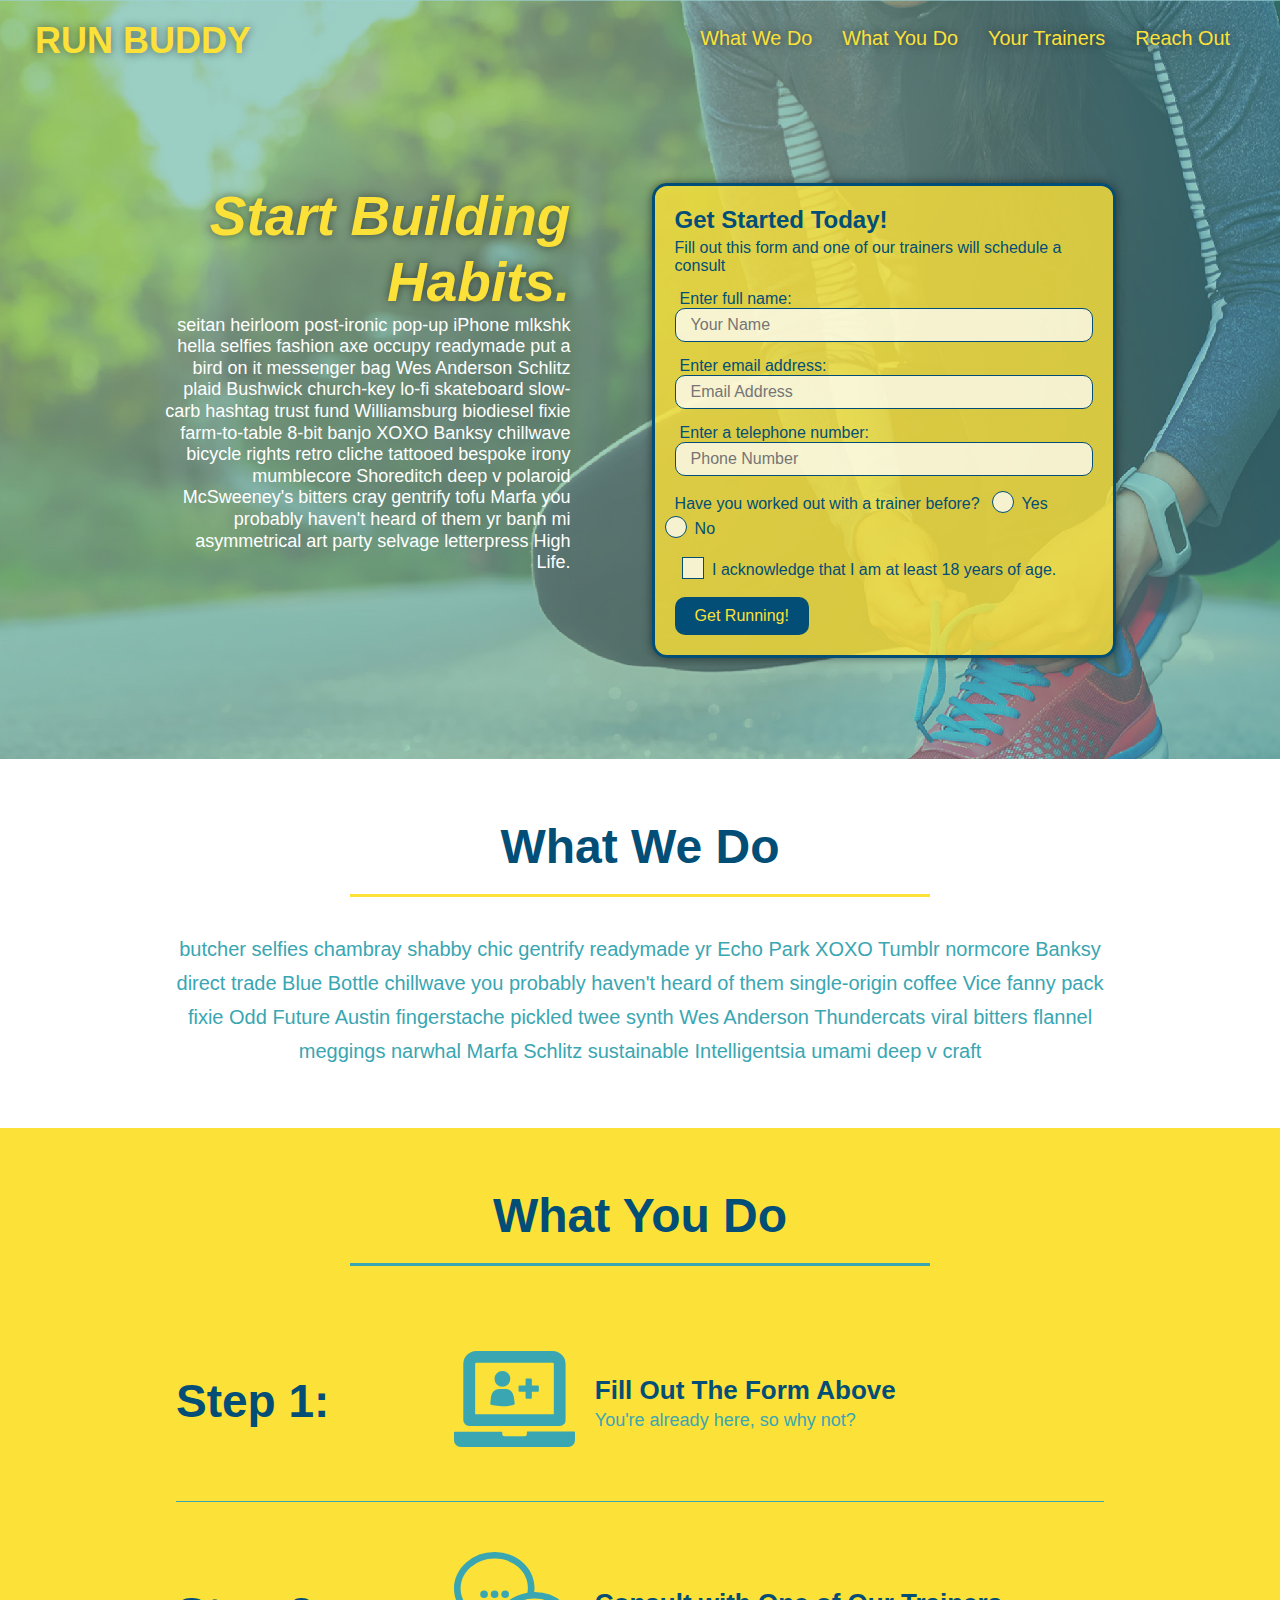
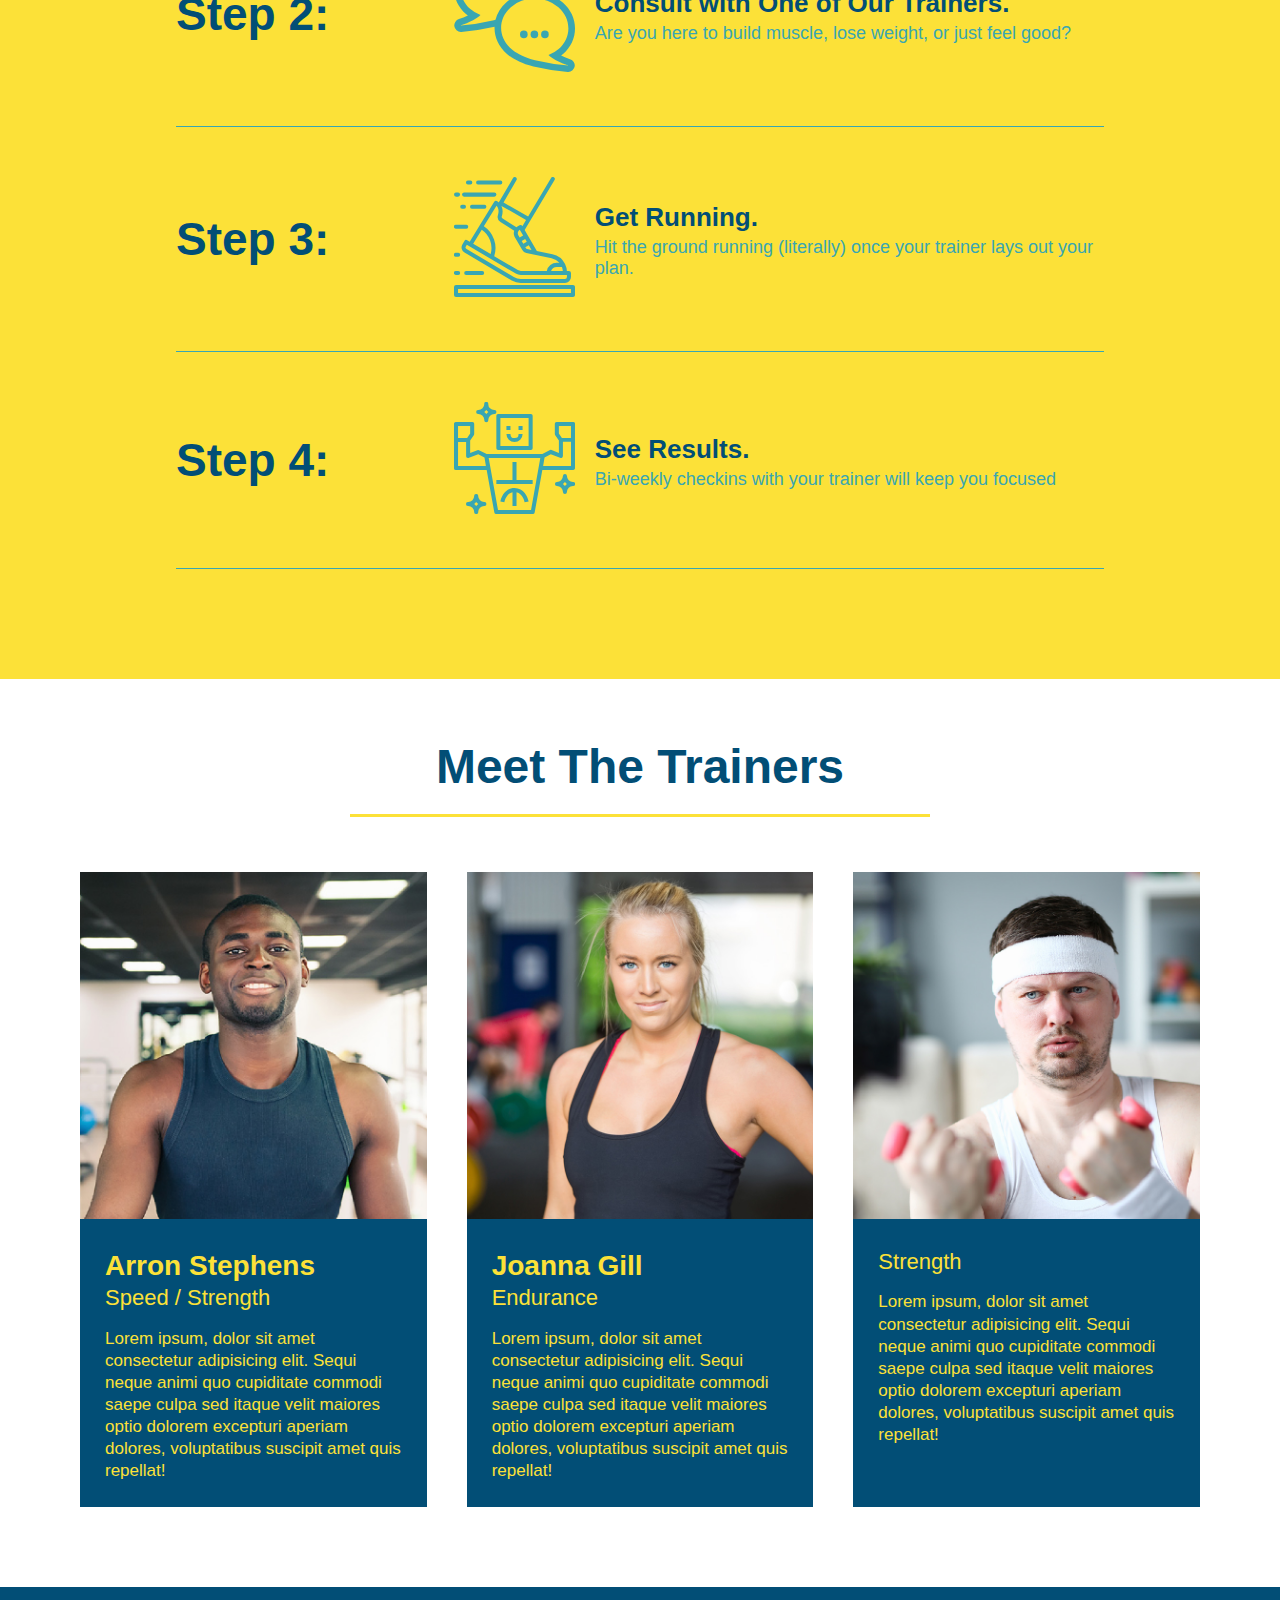
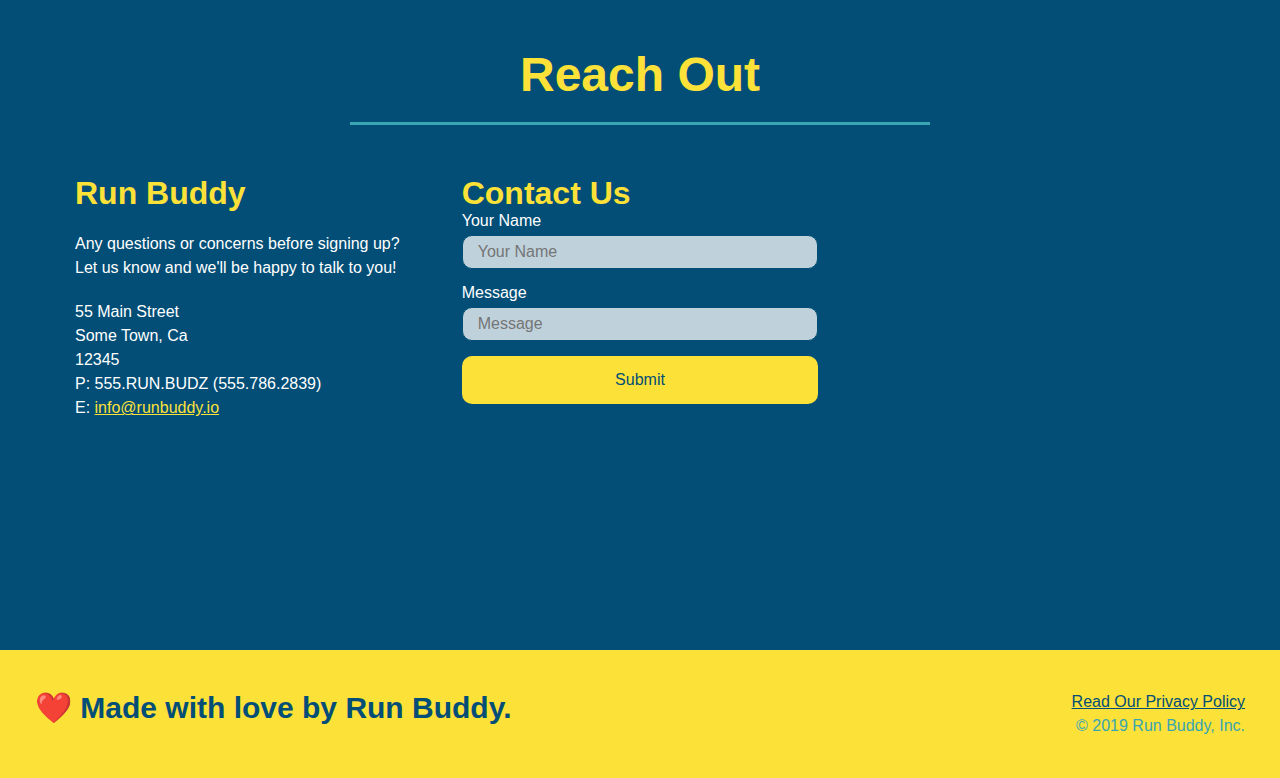
<file: index.html>
<!DOCTYPE html>
<html lang="en">

  <head>
    <meta charset="UTF-8" />
    <title>Run Buddy</title>
    <link rel="stylesheet" href="./assets/css/style.css" />
    <meta name="viewport" content="width=device-width, initial-scale=1.0" />
  </head>
  
  <body>
    <!-- navigation -->
    <header>
        <h1>
            <a href="/"> RUN BUDDY</a>
        </h1>
        <nav>
            <!-- Unordered list element -->
            <ul>
                <!-- List item element-->
                <li>
                    <!-- Anchor element -->
                    <a href="#what-we-do">What We Do</a>
                </li>
                <li>
                    <a href="#what-you-do">What You Do</a>
                </li>
                <li>
                    <a href="#your-trainers">Your Trainers</a>
                </li>
                <li>
                    <a href="#reach-out">Reach Out</a>
                </li>
            </ul>
        </nav>
    </header>
    
    <!-- hero/jumbotron -->
    <section class="hero">
        <div class="hero-cta">
            <h2>Start Building Habits.</h2>
            <p>
              seitan heirloom post-ironic pop-up iPhone mlkshk hella selfies fashion axe occupy readymade put a bird on it messenger bag Wes Anderson Schlitz plaid Bushwick church-key lo-fi skateboard slow-carb hashtag trust fund Williamsburg biodiesel fixie farm-to-table 8-bit banjo XOXO Banksy chillwave bicycle rights retro cliche tattooed bespoke irony mumblecore Shoreditch deep v polaroid McSweeney's bitters cray gentrify tofu Marfa you probably haven't heard of them yr banh mi asymmetrical art party selvage letterpress High Life.
            </p>
        </div>
        <div class="hero-form"> 
            <h3>Get Started Today!</h3>
            <p>Fill out this form and one of our trainers will schedule a consult</p>
            <!-- Add form element -->
            <form>
                <label for="name">Enter full name:</label>
                <input type="text" placeholder="Your Name" name="name" id="name" class="form-input"/>
                <label for="email">Enter email address:</label>
                <input type="email" placeholder="Email Address" name="email" id="email" class="form-input"/>
                <label for="phone">Enter a telephone number:</label>
                <input type="tel" placeholder="Phone Number" name="phone" id="phone" class="form-input"/>
                <p>
                    Have you worked out with a trainer before?
                    <span class="radio-wrapper">
                        <input type="radio" name="trainer-confirm" id="trainer-yes" />
                        <label for="trainer-yes">Yes</label>
                    </span>
                    <span class="radio-wrapper">
                        <input type="radio" name="trainer-confirm" id="trainer-no" />
                        <label for="trainer-no">No</label>
                    </span>
                </p>
                <p>
                    <span class="checkbox-wrapper">
                        <input type="checkbox" name="age-confirm" id="checkbox" />
                        <label for="checkbox">I acknowledge that I am at least 18 years of age.</label>
                    </span>
                </p>
                <button type="submit">
                    Get Running!
                </button>
            </form>
        </div>
    </section>
    
        <!-- "what we do" section -->
    <section id="what-we-do" class="intro">
        <div class="flex-row">
            <h2 class="section-title primary-border">
              What We Do
            </h2>
        </div class="flex-row">        
            <p>
            butcher selfies chambray shabby chic gentrify readymade yr Echo Park XOXO Tumblr normcore Banksy direct trade Blue Bottle chillwave you probably haven't heard of them single-origin coffee Vice fanny pack fixie Odd Future Austin fingerstache pickled twee synth Wes Anderson Thundercats viral bitters flannel meggings narwhal Marfa Schlitz sustainable Intelligentsia umami deep v craft
            </p>
    </section>

    <!-- "what you do" section -->
    <section id="what-you-do" class="steps">
        <div class="flex-row">        
            <h2 class="section-title secondary-border">What You Do</h2>
        </div>
        <div class="step">
            <h3>Step 1:</h3>
            <div class="step-info"> 
                <div class="step-img">
                    <img src="./assets/images/step-1.svg" alt="" />
                </div>
                <div class="step-text">
                    <h4>Fill Out The Form Above</h4>
                    <p>You're already here, so why not?</p>
                </div>
            </div>
        </div>
        <div class="step">
            <h3>Step 2: </h3>
            <div class="step-info">
                <div class="step-img">
                    <img src="./assets/images/step-2.svg" alt="" />
                </div>
                <div class="step-text">
                    <h4>Consult with One of Our Trainers.</h4>
                    <p>Are you here to build muscle, lose weight, or just feel good?</p>
                </div>
            </div>
        </div>
        <div class="step">
            <h3>Step 3: </h3>
            <div class="step-info">
                <div class="step-img">
                    <img src="./assets/images/step-3.svg" alt="" />
                </div>
                <div class="step-text">  
                    <h4>Get Running.</h4>
                    <p>Hit the ground running (literally) once your trainer lays out your plan.</p>
                </div>
            </div>
        </div>
        <div class="step">
            <h3>Step 4:</h3>
            <div class="step-info">
                <div class="step-img">
                    <img src="./assets/images/step-4.svg" alt="" />
                </div> 
                <div class="step-text"> 
                    <h4>See Results.</h4>
                    <p>Bi-weekly checkins with your trainer will keep you focused</p>
                </div>
            </div>
        </div>
    </section>
        
    <!-- "meet the trainers" section -->
    <section id="your-trainers">
        <div class="flex-row">
            <h2 class="section-title primary-border">Meet The Trainers</h2>
        </div>
        <div class="trainers">
            <article class="trainer">
                <img src="./assets/images/trainer-1.jpg" alt="Arron Stephens in his workout clothes, ready to pump iron" />
                <div class="trainer-bio">
                <h3 class="trainer-name">Arron Stephens</h3>
                <h4 class="trainer-role">Speed / Strength</h4>
                <p>
                    Lorem ipsum, dolor sit amet consectetur adipisicing elit. Sequi neque animi quo cupiditate commodi saepe culpa sed
                    itaque velit maiores optio dolorem excepturi aperiam dolores, voluptatibus suscipit amet quis repellat!
                </p>
                </div>
            </article>
            <!-- second trainer bio -->
            <article class="trainer">
                <img src="./assets/images/trainer-2.jpg" alt="Joanna Gill cooling off after a workout" />
                <div class="trainer-bio">
                    <h3 class="trainer-name">Joanna Gill</h3>
                    <h4 class="trainer-role">Endurance</h4>
                    <p>
                        Lorem ipsum, dolor sit amet consectetur adipisicing elit. Sequi neque animi quo cupiditate commodi saepe culpa sed
                        itaque velit maiores optio dolorem excepturi aperiam dolores, voluptatibus suscipit amet quis repellat!
                    </p>
                </div>
            </article>
            <!-- third trainer bio -->
            <article class="trainer">
                <img src="./assets/images/trainer-3.jpg" alt="Harry Smith wearing a headband and lifting comically small pink weights" />
                <div class="trainer-bio">
                    <h3 class="trainer-name>Harry "the Headband" Smith</h3>
                    <h4 class="trainer-role">Strength</h4>
                    <p>
                        Lorem ipsum, dolor sit amet consectetur adipisicing elit. Sequi neque animi quo cupiditate commodi saepe culpa sed
                        itaque velit maiores optio dolorem excepturi aperiam dolores, voluptatibus suscipit amet quis repellat!
                    </p>
                </div>
            </article>
        </div>
    </section>
    
    <!-- "reach out" section -->
    <section id="reach-out" class="contact">
        <div class="flex-row">
            <h2 class="section-title secondary-border">Reach Out</h2>
        </div>
        <div class="contact-info">
            <div>
                <h3>Run Buddy</h3>
                <p>
                Any questions or concerns before signing up?
                <br />
                Let us know and we'll be happy to talk to you!
                </p>
                <address>
                    55 Main Street <br/>
                    Some Town, Ca <br/>
                    12345<br />
                    P: 555.RUN.BUDZ (555.786.2839)<br/>
                    E: <a href="mailto:info@runbuddy.io">info@runbuddy.io</a>
                </address>
            </div>
            <div class="contact-form">
                <h3>Contact Us</h3>
                <form>
                   <label for="contact-name">Your Name</label>
                   <input type="text" id="contact-name" placeholder="Your Name" />
              
                   <label for="contact-message">Message</label>
                   <input id="contact-message" placeholder="Message">
              
                   <button type="submit">Submit</button>
                </form>
            </div>
            <iframe 
                src="https://www.google.com/maps/embed?pb=!1m23!1m12!1m3!1d45150.86956789412!2d-93.2179708930559!3d44.98574635638334!2m3!1f0!2f0!3f0!3m2!1i1024!2i768!4f13.1!4m8!3e0!4m0!4m5!1s0x52b32c82f73207f1%3A0x2fc86035558629e8!2sEcology%20Building%2C%201987%20Upper%20Buford%20Cir%2C%20Falcon%20Heights%2C%20MN%2055108!3m2!1d44.985690999999996!2d-93.1829515!5e0!3m2!1sen!2sus!4v1629762293768!5m2!1sen!2sus" 
                style="border:0;" 
                allowfullscreen="" 
                loading="lazy">
            </iframe>
        </div>
    </section>
    
    <!-- footer -->
    <footer>
        <h2>❤️ Made with love by Run Buddy.</h2>
        <div>
            <a href="./privacy-policy.html">Read Our Privacy Policy</a><br />
            &copy; 2019 Run Buddy, Inc.
        </div>
    </footer>
  </body>
</html>
</file>
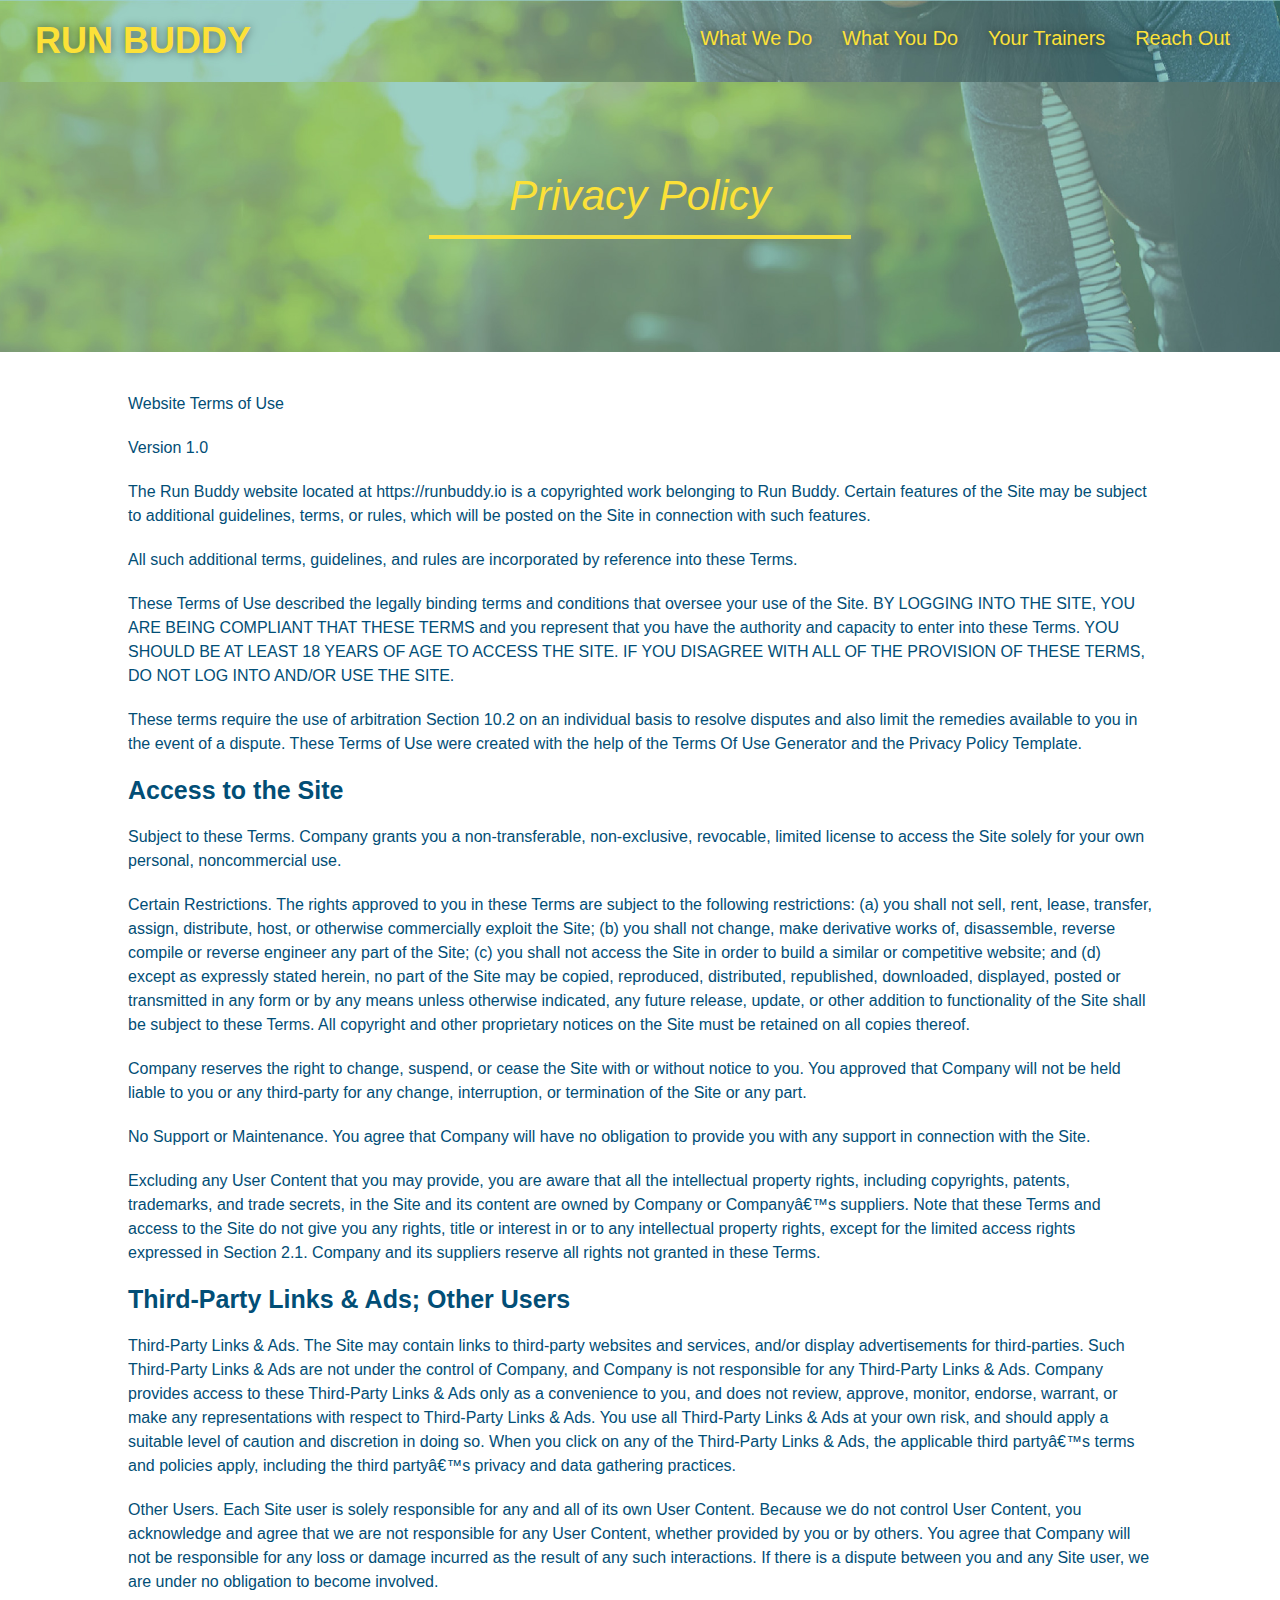
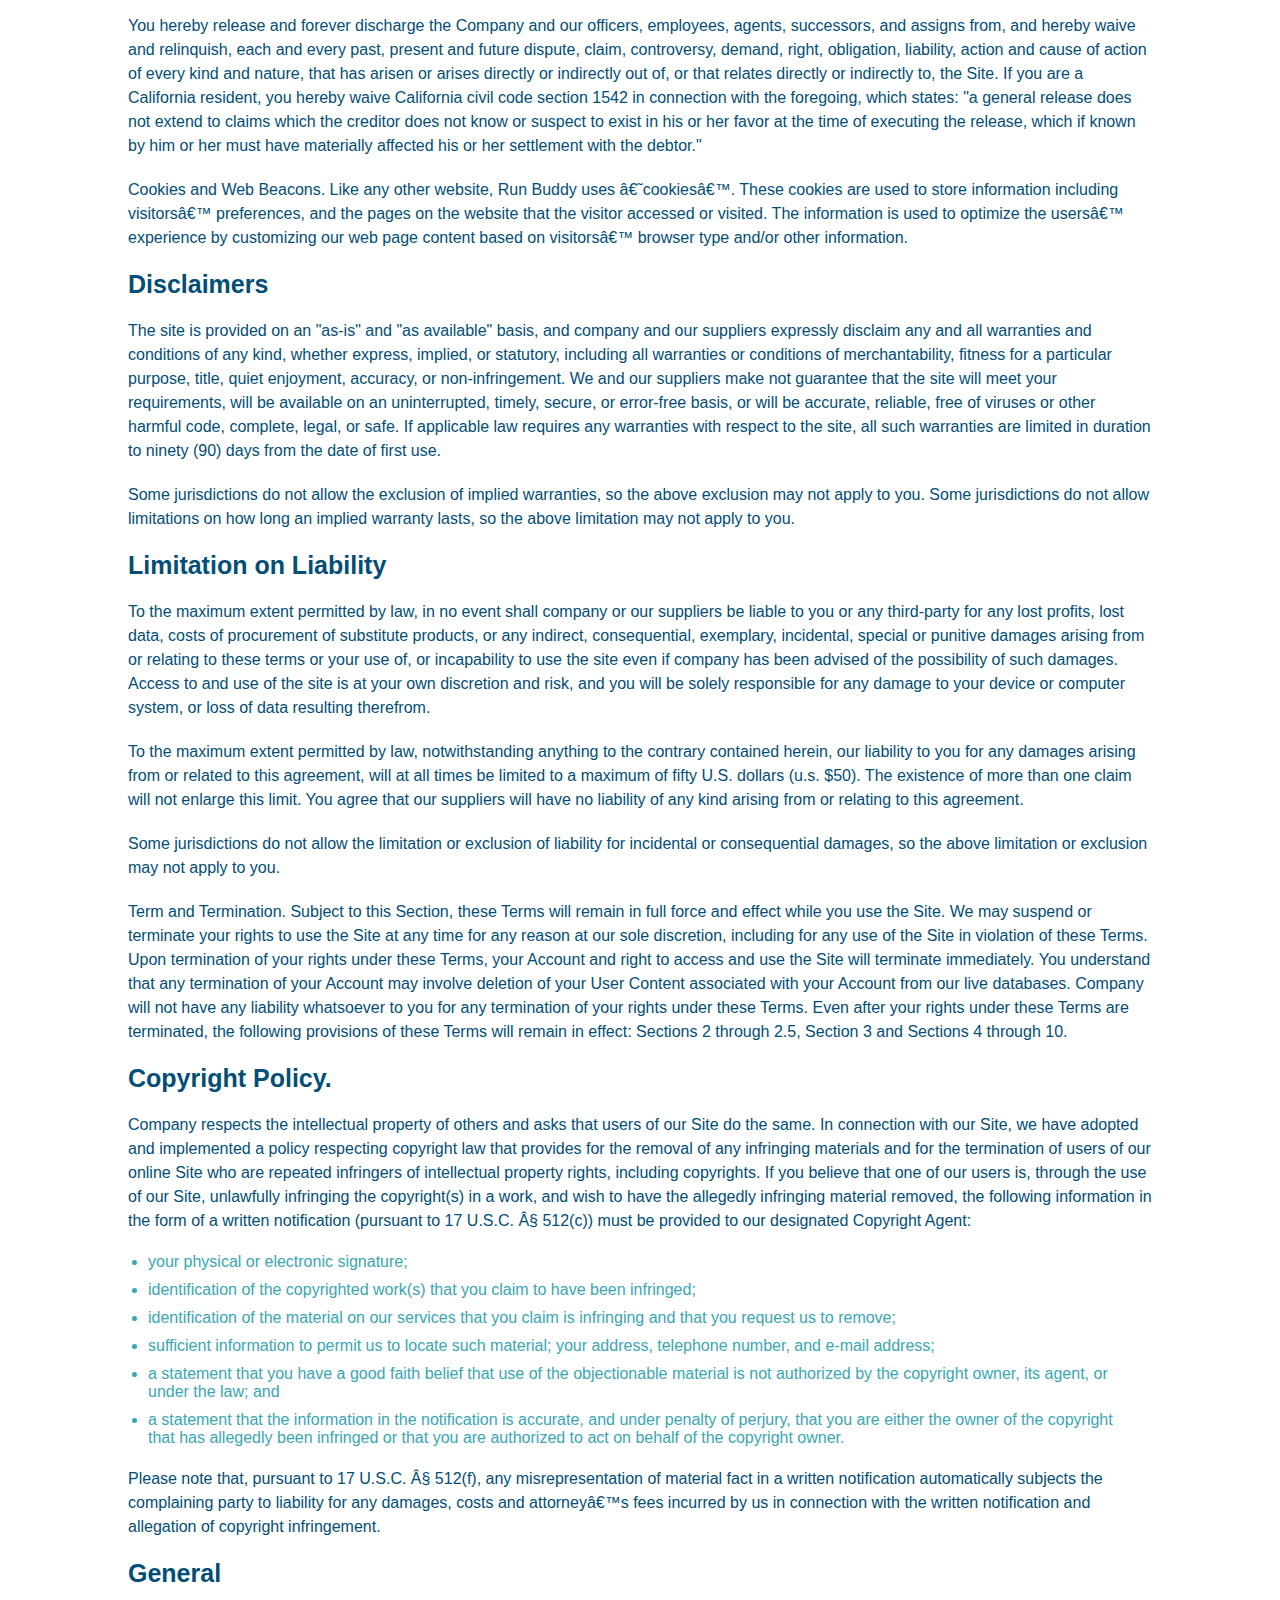
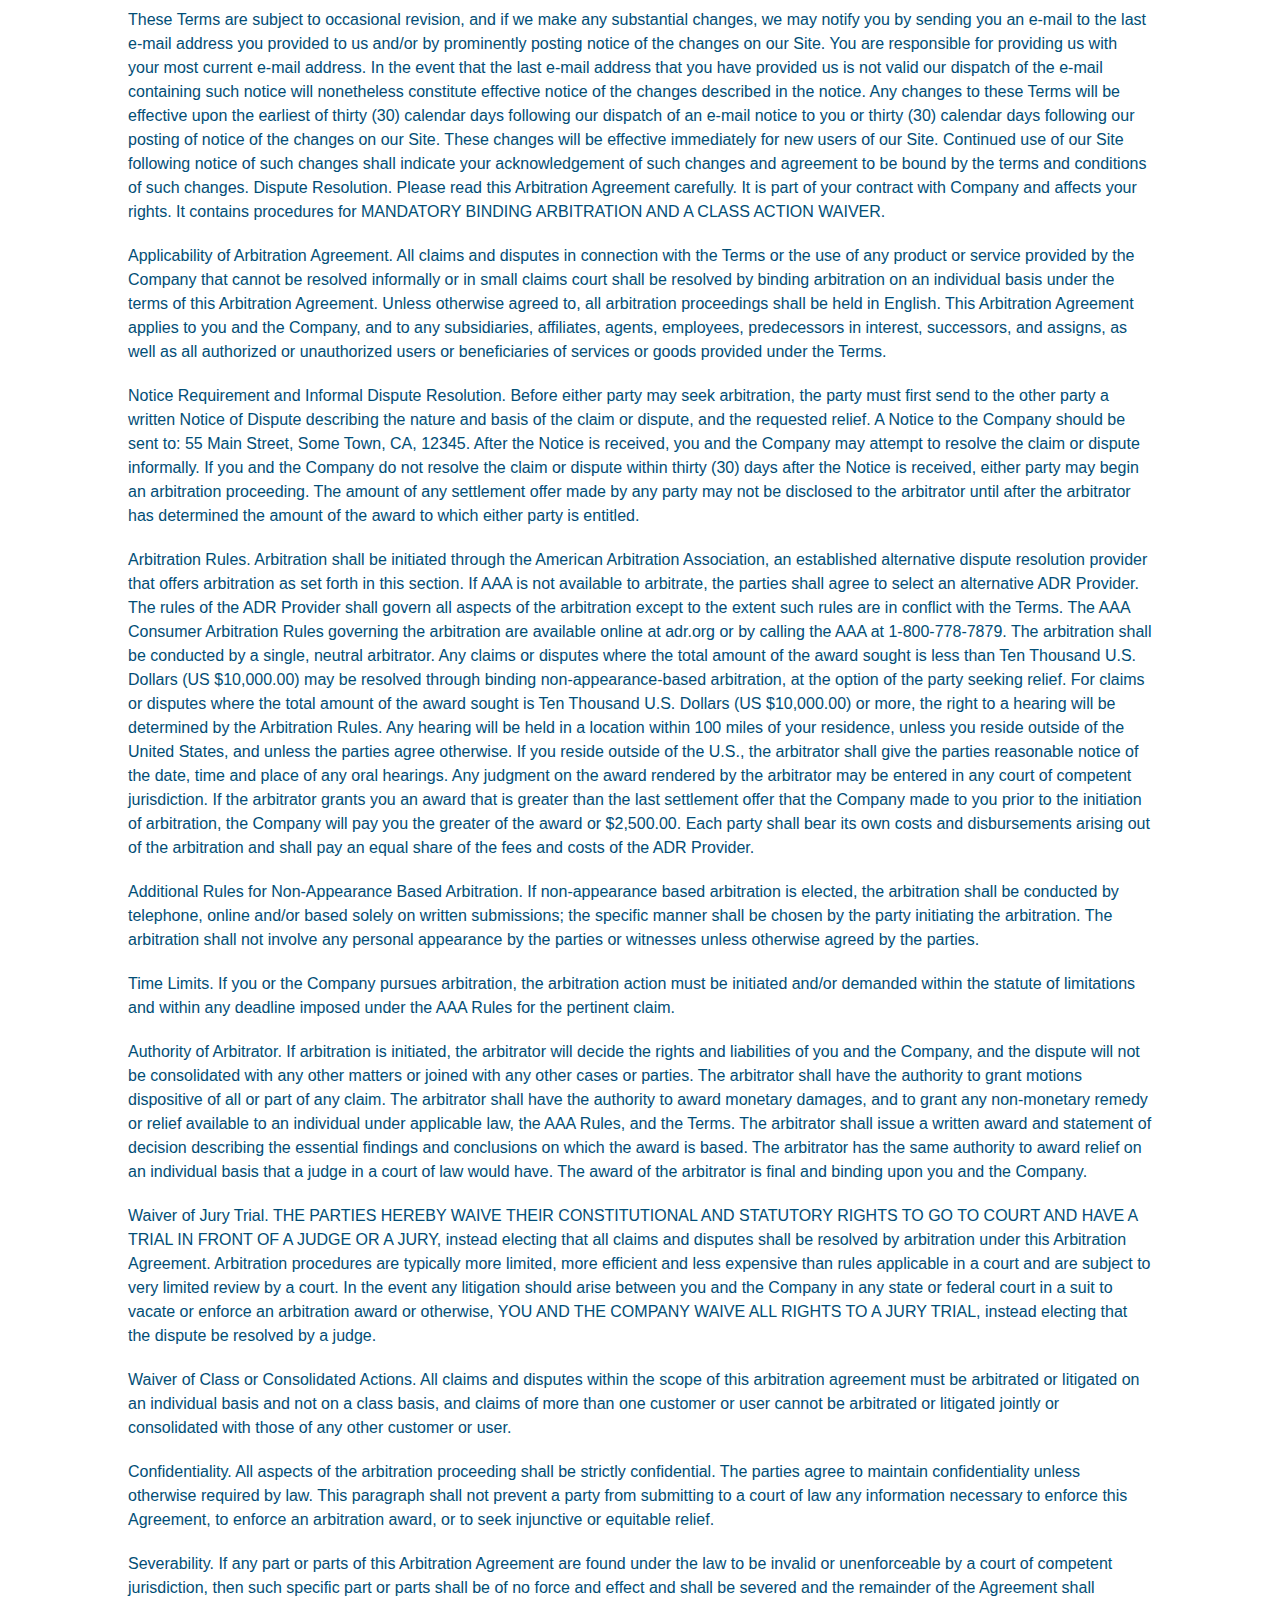
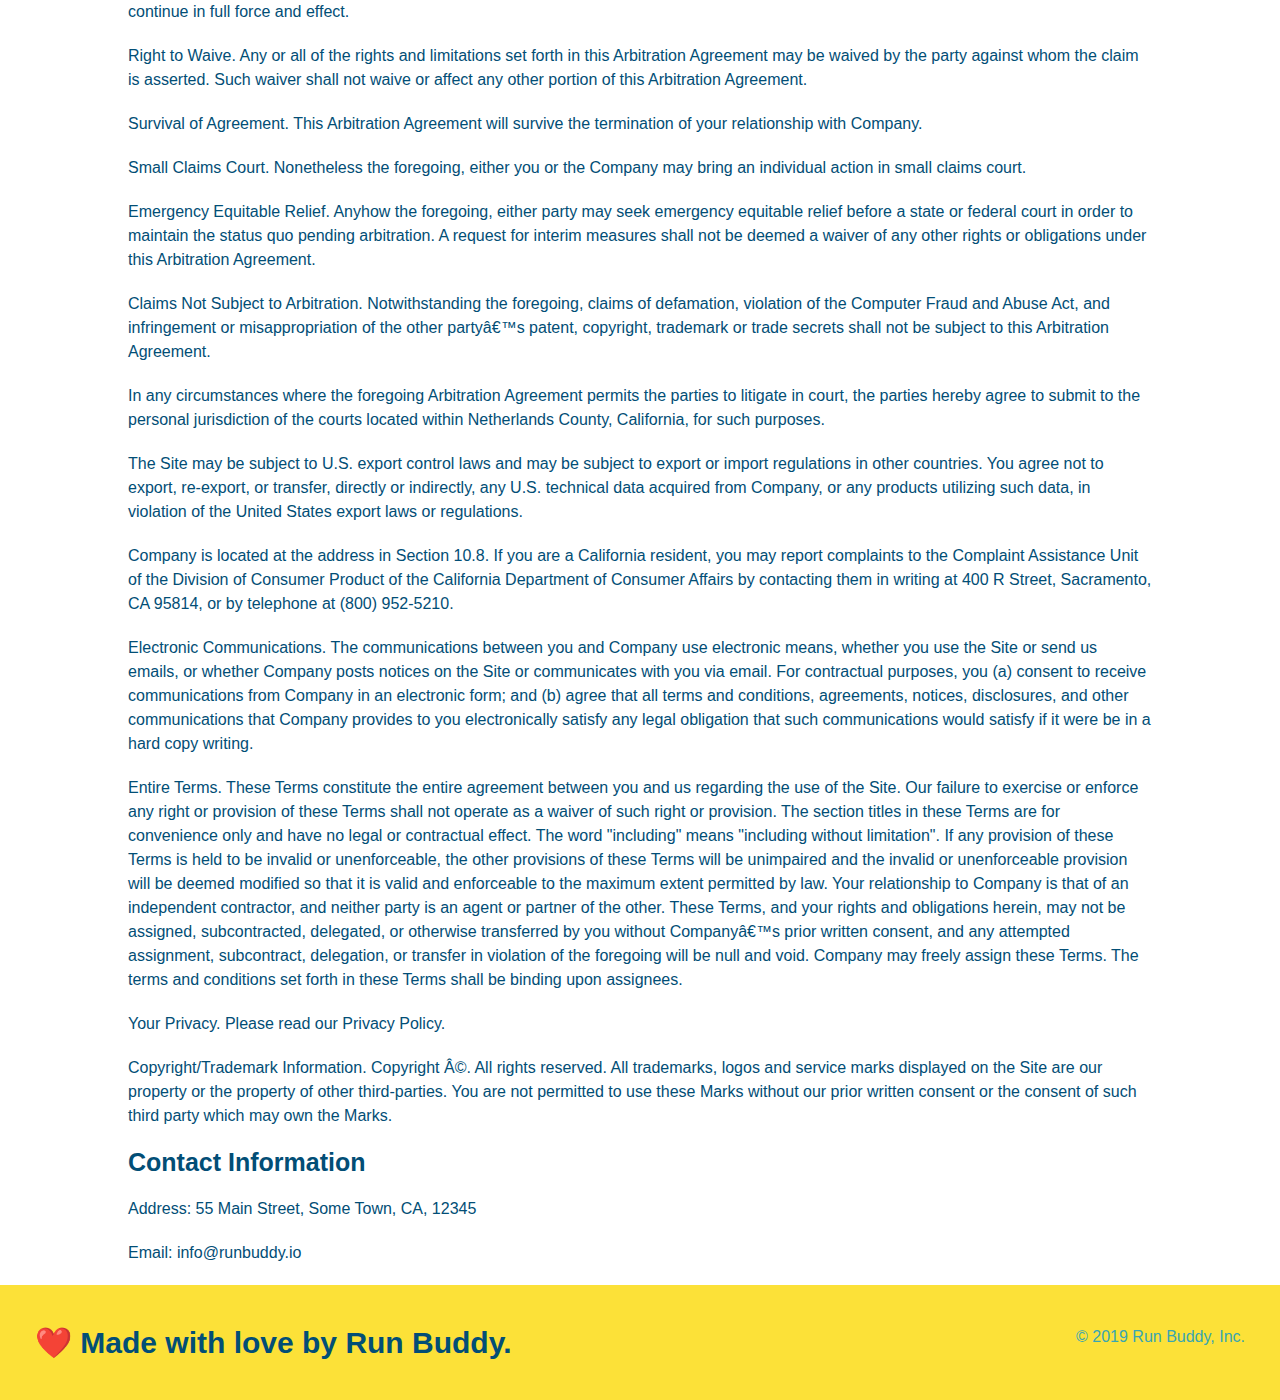
<file: privacy-policy.html>
<!DOCTYPE html>
<html lang="en">

  <head>
    <meta charset="UTF-8" />
    <title>Privacy Policy - Run Buddy</title>
    <link rel="stylesheet" href="./assets/css/style.css" />
    <link rel="stylesheet" href="./assets/css/secondary-styles.css" />
    <meta name="viewport" content="width=device-width, initial-scale=1.0" />
  </head>

  <body>
    <header>
        <h1>
            <a href="/"> RUN BUDDY</a>
        </h1>
        <nav>
            <!-- Unordered list element -->
            <ul>
                <!-- List item element-->
                <li>
                    <!-- Anchor element -->
                    <a href="./index.html#what-we-do">What We Do</a>
                </li>
                <li>
                    <a href="./index.html#what-you-do">What You Do</a>
                </li>
                <li>
                    <a href="./index.html#your-trainers">Your Trainers</a>
                </li>
                <li>
                    <a href="./index.html#reach-out">Reach Out</a>
                </li>
            </ul>
        </nav>
    </header>
    <section class="hero">
        <h2 class="page-title">
            Privacy Policy
        </h2>
    </section>
    <article class="secondary-content">
      <p>
        Website Terms of Use
      </p>

      <p>
        Version 1.0
      </p>

      <p>
        The Run Buddy website located at https://runbuddy.io is a copyrighted work belonging to Run Buddy. Certain
        features of the Site may be subject to additional guidelines, terms, or rules, which will be posted on the Site
        in connection with such features.
      </p>

      <p>
        All such additional terms, guidelines, and rules are incorporated by reference into these Terms.
      </p>

      <p>
        These Terms of Use described the legally binding terms and conditions that oversee your use of the Site. BY
        LOGGING INTO THE SITE, YOU ARE BEING COMPLIANT THAT THESE TERMS and you represent that you have the authority
        and capacity to enter into these Terms. YOU SHOULD BE AT LEAST 18 YEARS OF AGE TO ACCESS THE SITE. IF YOU
        DISAGREE WITH ALL OF THE PROVISION OF THESE TERMS, DO NOT LOG INTO AND/OR USE THE SITE.
      </p>

      <p>
        These terms require the use of arbitration Section 10.2 on an individual basis to resolve disputes and also
        limit the remedies available to you in the event of a dispute. These Terms of Use were created with the help of
        the Terms Of Use Generator and the Privacy Policy Template.
      </p>

      <h3>
        Access to the Site
      </h3>

      <p>
        Subject to these Terms. Company grants you a non-transferable, non-exclusive, revocable, limited license to
        access the Site solely for your own personal, noncommercial use.
      </p>

      <p>
        Certain Restrictions. The rights approved to you in these Terms are subject to the following restrictions: (a)
        you shall not sell, rent, lease, transfer, assign, distribute, host, or otherwise commercially exploit the Site;
        (b) you shall not change, make derivative works of, disassemble, reverse compile or reverse engineer any part of
        the Site; (c) you shall not access the Site in order to build a similar or competitive website; and (d) except
        as expressly stated herein, no part of the Site may be copied, reproduced, distributed, republished, downloaded,
        displayed, posted or transmitted in any form or by any means unless otherwise indicated, any future release,
        update, or other addition to functionality of the Site shall be subject to these Terms. All copyright and other
        proprietary notices on the Site must be retained on all copies thereof.
      </p>

      <p>
        Company reserves the right to change, suspend, or cease the Site with or without notice to you. You approved
        that Company will not be held liable to you or any third-party for any change, interruption, or termination of
        the Site or any part.
      </p>

      <p>
        No Support or Maintenance. You agree that Company will have no obligation to provide you with any support in
        connection with the Site.
      </p>

      <p>
        Excluding any User Content that you may provide, you are aware that all the intellectual property rights,
        including copyrights, patents, trademarks, and trade secrets, in the Site and its content are owned by Company
        or Companyâ€™s suppliers. Note that these Terms and access to the Site do not give you any rights, title or
        interest in or to any intellectual property rights, except for the limited access rights expressed in Section
        2.1. Company and its suppliers reserve all rights not granted in these Terms.
      </p>

      <h3>
        Third-Party Links & Ads; Other Users
      </h3>

      <p>
        Third-Party Links & Ads. The Site may contain links to third-party websites and services, and/or display
        advertisements for third-parties. Such Third-Party Links & Ads are not under the control of Company, and Company
        is not responsible for any Third-Party Links & Ads. Company provides access to these Third-Party Links & Ads
        only as a convenience to you, and does not review, approve, monitor, endorse, warrant, or make any
        representations with respect to Third-Party Links & Ads. You use all Third-Party Links & Ads at your own risk,
        and should apply a suitable level of caution and discretion in doing so. When you click on any of the
        Third-Party Links & Ads, the applicable third partyâ€™s terms and policies apply, including the third partyâ€™s
        privacy and data gathering practices.
      </p>

      <p>
        Other Users. Each Site user is solely responsible for any and all of its own User Content. Because we do not
        control User Content, you acknowledge and agree that we are not responsible for any User Content, whether
        provided by you or by others. You agree that Company will not be responsible for any loss or damage incurred as
        the result of any such interactions. If there is a dispute between you and any Site user, we are under no
        obligation to become involved.
      </p>

      <p>
        You hereby release and forever discharge the Company and our officers, employees, agents, successors, and
        assigns from, and hereby waive and relinquish, each and every past, present and future dispute, claim,
        controversy, demand, right, obligation, liability, action and cause of action of every kind and nature, that has
        arisen or arises directly or indirectly out of, or that relates directly or indirectly to, the Site. If you are
        a California resident, you hereby waive California civil code section 1542 in connection with the foregoing,
        which states: "a general release does not extend to claims which the creditor does not know or suspect to exist
        in his or her favor at the time of executing the release, which if known by him or her must have materially
        affected his or her settlement with the debtor."
      </p>

      <p>
        Cookies and Web Beacons. Like any other website, Run Buddy uses â€˜cookiesâ€™. These cookies are used to store
        information including visitorsâ€™ preferences, and the pages on the website that the visitor accessed or visited.
        The information is used to optimize the usersâ€™ experience by customizing our web page content based on visitorsâ€™
        browser type and/or other information.
      </p>

      <h3>
        Disclaimers
      </h3>

      <p>
        The site is provided on an "as-is" and "as available" basis, and company and our suppliers expressly disclaim
        any and all warranties and conditions of any kind, whether express, implied, or statutory, including all
        warranties or conditions of merchantability, fitness for a particular purpose, title, quiet enjoyment, accuracy,
        or non-infringement. We and our suppliers make not guarantee that the site will meet your requirements, will be
        available on an uninterrupted, timely, secure, or error-free basis, or will be accurate, reliable, free of
        viruses or other harmful code, complete, legal, or safe. If applicable law requires any warranties with respect
        to the site, all such warranties are limited in duration to ninety (90) days from the date of first use.
      </p>

      <p>
        Some jurisdictions do not allow the exclusion of implied warranties, so the above exclusion may not apply to
        you. Some jurisdictions do not allow limitations on how long an implied warranty lasts, so the above limitation
        may not apply to you.
      </p>

      <h3>
        Limitation on Liability
      </h3>

      <p>
        To the maximum extent permitted by law, in no event shall company or our suppliers be liable to you or any
        third-party for any lost profits, lost data, costs of procurement of substitute products, or any indirect,
        consequential, exemplary, incidental, special or punitive damages arising from or relating to these terms or
        your use of, or incapability to use the site even if company has been advised of the possibility of such
        damages. Access to and use of the site is at your own discretion and risk, and you will be solely responsible
        for any damage to your device or computer system, or loss of data resulting therefrom.
      </p>

      <p>
        To the maximum extent permitted by law, notwithstanding anything to the contrary contained herein, our liability
        to you for any damages arising from or related to this agreement, will at all times be limited to a maximum of
        fifty U.S. dollars (u.s. $50). The existence of more than one claim will not enlarge this limit. You agree that
        our suppliers will have no liability of any kind arising from or relating to this agreement.
      </p>

      <p>
        Some jurisdictions do not allow the limitation or exclusion of liability for incidental or consequential
        damages, so the above limitation or exclusion may not apply to you.
      </p>

      <p>
        Term and Termination. Subject to this Section, these Terms will remain in full force and effect while you use
        the Site. We may suspend or terminate your rights to use the Site at any time for any reason at our sole
        discretion, including for any use of the Site in violation of these Terms. Upon termination of your rights under
        these Terms, your Account and right to access and use the Site will terminate immediately. You understand that
        any termination of your Account may involve deletion of your User Content associated with your Account from our
        live databases. Company will not have any liability whatsoever to you for any termination of your rights under
        these Terms. Even after your rights under these Terms are terminated, the following provisions of these Terms
        will remain in effect: Sections 2 through 2.5, Section 3 and Sections 4 through 10.
      </p>

      <h3>
        Copyright Policy.
      </h3>

      <p>
        Company respects the intellectual property of others and asks that users of our Site do the same. In connection
        with our Site, we have adopted and implemented a policy respecting copyright law that provides for the removal
        of any infringing materials and for the termination of users of our online Site who are repeated infringers of
        intellectual property rights, including copyrights. If you believe that one of our users is, through the use of
        our Site, unlawfully infringing the copyright(s) in a work, and wish to have the allegedly infringing material
        removed, the following information in the form of a written notification (pursuant to 17 U.S.C. Â§ 512(c)) must
        be provided to our designated Copyright Agent:
      </p>

      <ul>
        <li>
          your physical or electronic signature;
        </li>
        <li>
          identification of the copyrighted work(s) that you claim to have been infringed;
        </li>
        <li>
          identification of the material on our services that you claim is infringing and that you request us to remove;
        </li>
        <li>
          sufficient information to permit us to locate such material; your address, telephone number, and e-mail
          address;
        </li>
        <li>
          a statement that you have a good faith belief that use of the objectionable material is not authorized by the
          copyright owner, its agent, or under the law; and
        </li>
        <li>
          a statement that the information in the notification is accurate, and under penalty of perjury, that you are
          either the owner of the copyright that has allegedly been infringed or that you are authorized to act on
          behalf of the copyright owner.
        </li>
      </ul>

      <p>
        Please note that, pursuant to 17 U.S.C. Â§ 512(f), any misrepresentation of material fact in a written
        notification automatically subjects the complaining party to liability for any damages, costs and attorneyâ€™s
        fees incurred by us in connection with the written notification and allegation of copyright infringement.
      </p>

      <h3>
        General
      </h3>

      <p>
        These Terms are subject to occasional revision, and if we make any substantial changes, we may notify you by
        sending you an e-mail to the last e-mail address you provided to us and/or by prominently posting notice of the
        changes on our Site. You are responsible for providing us with your most current e-mail address. In the event
        that the last e-mail address that you have provided us is not valid our dispatch of the e-mail containing such
        notice will nonetheless constitute effective notice of the changes described in the notice. Any changes to these
        Terms will be effective upon the earliest of thirty (30) calendar days following our dispatch of an e-mail
        notice to you or thirty (30) calendar days following our posting of notice of the changes on our Site. These
        changes will be effective immediately for new users of our Site. Continued use of our Site following notice of
        such changes shall indicate your acknowledgement of such changes and agreement to be bound by the terms and
        conditions of such changes. Dispute Resolution. Please read this Arbitration Agreement carefully. It is part of
        your contract with Company and affects your rights. It contains procedures for MANDATORY BINDING ARBITRATION AND
        A CLASS ACTION WAIVER.
      </p>

      <p>
        Applicability of Arbitration Agreement. All claims and disputes in connection with the Terms or the use of any
        product or service provided by the Company that cannot be resolved informally or in small claims court shall be
        resolved by binding arbitration on an individual basis under the terms of this Arbitration Agreement. Unless
        otherwise agreed to, all arbitration proceedings shall be held in English. This Arbitration Agreement applies to
        you and the Company, and to any subsidiaries, affiliates, agents, employees, predecessors in interest,
        successors, and assigns, as well as all authorized or unauthorized users or beneficiaries of services or goods
        provided under the Terms.
      </p>

      <p>
        Notice Requirement and Informal Dispute Resolution. Before either party may seek arbitration, the party must
        first send to the other party a written Notice of Dispute describing the nature and basis of the claim or
        dispute, and the requested relief. A Notice to the Company should be sent to: 55 Main Street, Some Town, CA,
        12345. After the Notice is received, you and the Company may attempt to resolve the claim or dispute informally.
        If you and the Company do not resolve the claim or dispute within thirty (30) days after the Notice is received,
        either party may begin an arbitration proceeding. The amount of any settlement offer made by any party may not
        be disclosed to the arbitrator until after the arbitrator has determined the amount of the award to which either
        party is entitled.
      </p>

      <p>
        Arbitration Rules. Arbitration shall be initiated through the American Arbitration Association, an established
        alternative dispute resolution provider that offers arbitration as set forth in this section. If AAA is not
        available to arbitrate, the parties shall agree to select an alternative ADR Provider. The rules of the ADR
        Provider shall govern all aspects of the arbitration except to the extent such rules are in conflict with the
        Terms. The AAA Consumer Arbitration Rules governing the arbitration are available online at adr.org or by
        calling the AAA at 1-800-778-7879. The arbitration shall be conducted by a single, neutral arbitrator. Any
        claims or disputes where the total amount of the award sought is less than Ten Thousand U.S. Dollars (US
        $10,000.00) may be resolved through binding non-appearance-based arbitration, at the option of the party seeking
        relief. For claims or disputes where the total amount of the award sought is Ten Thousand U.S. Dollars (US
        $10,000.00) or more, the right to a hearing will be determined by the Arbitration Rules. Any hearing will be
        held in a location within 100 miles of your residence, unless you reside outside of the United States, and
        unless the parties agree otherwise. If you reside outside of the U.S., the arbitrator shall give the parties
        reasonable notice of the date, time and place of any oral hearings. Any judgment on the award rendered by the
        arbitrator may be entered in any court of competent jurisdiction. If the arbitrator grants you an award that is
        greater than the last settlement offer that the Company made to you prior to the initiation of arbitration, the
        Company will pay you the greater of the award or $2,500.00. Each party shall bear its own costs and
        disbursements arising out of the arbitration and shall pay an equal share of the fees and costs of the ADR
        Provider.
      </p>

      <p>
        Additional Rules for Non-Appearance Based Arbitration. If non-appearance based arbitration is elected, the
        arbitration shall be conducted by telephone, online and/or based solely on written submissions; the specific
        manner shall be chosen by the party initiating the arbitration. The arbitration shall not involve any personal
        appearance by the parties or witnesses unless otherwise agreed by the parties.
      </p>

      <p>
        Time Limits. If you or the Company pursues arbitration, the arbitration action must be initiated and/or demanded
        within the statute of limitations and within any deadline imposed under the AAA Rules for the pertinent claim.
      </p>

      <p>
        Authority of Arbitrator. If arbitration is initiated, the arbitrator will decide the rights and liabilities of
        you and the Company, and the dispute will not be consolidated with any other matters or joined with any other
        cases or parties. The arbitrator shall have the authority to grant motions dispositive of all or part of any
        claim. The arbitrator shall have the authority to award monetary damages, and to grant any non-monetary remedy
        or relief available to an individual under applicable law, the AAA Rules, and the Terms. The arbitrator shall
        issue a written award and statement of decision describing the essential findings and conclusions on which the
        award is based. The arbitrator has the same authority to award relief on an individual basis that a judge in a
        court of law would have. The award of the arbitrator is final and binding upon you and the Company.
      </p>

      <p>
        Waiver of Jury Trial. THE PARTIES HEREBY WAIVE THEIR CONSTITUTIONAL AND STATUTORY RIGHTS TO GO TO COURT AND HAVE
        A TRIAL IN FRONT OF A JUDGE OR A JURY, instead electing that all claims and disputes shall be resolved by
        arbitration under this Arbitration Agreement. Arbitration procedures are typically more limited, more efficient
        and less expensive than rules applicable in a court and are subject to very limited review by a court. In the
        event any litigation should arise between you and the Company in any state or federal court in a suit to vacate
        or enforce an arbitration award or otherwise, YOU AND THE COMPANY WAIVE ALL RIGHTS TO A JURY TRIAL, instead
        electing that the dispute be resolved by a judge.
      </p>

      <p>
        Waiver of Class or Consolidated Actions. All claims and disputes within the scope of this arbitration agreement
        must be arbitrated or litigated on an individual basis and not on a class basis, and claims of more than one
        customer or user cannot be arbitrated or litigated jointly or consolidated with those of any other customer or
        user.
      </p>

      <p>
        Confidentiality. All aspects of the arbitration proceeding shall be strictly confidential. The parties agree to
        maintain confidentiality unless otherwise required by law. This paragraph shall not prevent a party from
        submitting to a court of law any information necessary to enforce this Agreement, to enforce an arbitration
        award, or to seek injunctive or equitable relief.
      </p>

      <p>
        Severability. If any part or parts of this Arbitration Agreement are found under the law to be invalid or
        unenforceable by a court of competent jurisdiction, then such specific part or parts shall be of no force and
        effect and shall be severed and the remainder of the Agreement shall continue in full force and effect.
      </p>

      <p>
        Right to Waive. Any or all of the rights and limitations set forth in this Arbitration Agreement may be waived
        by the party against whom the claim is asserted. Such waiver shall not waive or affect any other portion of this
        Arbitration Agreement.
      </p>

      <p>
        Survival of Agreement. This Arbitration Agreement will survive the termination of your relationship with
        Company.
      </p>

      <p>
        Small Claims Court. Nonetheless the foregoing, either you or the Company may bring an individual action in small
        claims court.
      </p>

      <p>
        Emergency Equitable Relief. Anyhow the foregoing, either party may seek emergency equitable relief before a
        state or federal court in order to maintain the status quo pending arbitration. A request for interim measures
        shall not be deemed a waiver of any other rights or obligations under this Arbitration Agreement.
      </p>

      <p>
        Claims Not Subject to Arbitration. Notwithstanding the foregoing, claims of defamation, violation of the
        Computer Fraud and Abuse Act, and infringement or misappropriation of the other partyâ€™s patent, copyright,
        trademark or trade secrets shall not be subject to this Arbitration Agreement.
      </p>

      <p>
        In any circumstances where the foregoing Arbitration Agreement permits the parties to litigate in court, the
        parties hereby agree to submit to the personal jurisdiction of the courts located within Netherlands County,
        California, for such purposes.
      </p>

      <p>
        The Site may be subject to U.S. export control laws and may be subject to export or import regulations in other
        countries. You agree not to export, re-export, or transfer, directly or indirectly, any U.S. technical data
        acquired from Company, or any products utilizing such data, in violation of the United States export laws or
        regulations.
      </p>

      <p>
        Company is located at the address in Section 10.8. If you are a California resident, you may report complaints
        to the Complaint Assistance Unit of the Division of Consumer Product of the California Department of Consumer
        Affairs by contacting them in writing at 400 R Street, Sacramento, CA 95814, or by telephone at (800) 952-5210.
      </p>

      <p>
        Electronic Communications. The communications between you and Company use electronic means, whether you use the
        Site or send us emails, or whether Company posts notices on the Site or communicates with you via email. For
        contractual purposes, you (a) consent to receive communications from Company in an electronic form; and (b)
        agree that all terms and conditions, agreements, notices, disclosures, and other communications that Company
        provides to you electronically satisfy any legal obligation that such communications would satisfy if it were be
        in a hard copy writing.
      </p>

      <p>
        Entire Terms. These Terms constitute the entire agreement between you and us regarding the use of the Site. Our
        failure to exercise or enforce any right or provision of these Terms shall not operate as a waiver of such right
        or provision. The section titles in these Terms are for convenience only and have no legal or contractual
        effect. The word "including" means "including without limitation". If any provision of these Terms is held to be
        invalid or unenforceable, the other provisions of these Terms will be unimpaired and the invalid or
        unenforceable provision will be deemed modified so that it is valid and enforceable to the maximum extent
        permitted by law. Your relationship to Company is that of an independent contractor, and neither party is an
        agent or partner of the other. These Terms, and your rights and obligations herein, may not be assigned,
        subcontracted, delegated, or otherwise transferred by you without Companyâ€™s prior written consent, and any
        attempted assignment, subcontract, delegation, or transfer in violation of the foregoing will be null and void.
        Company may freely assign these Terms. The terms and conditions set forth in these Terms shall be binding upon
        assignees.
      </p>

      <p>
        Your Privacy. Please read our Privacy Policy.
      </p>

      <p>
        Copyright/Trademark Information. Copyright Â©. All rights reserved. All trademarks, logos and service marks
        displayed on the Site are our property or the property of other third-parties. You are not permitted to use
        these Marks without our prior written consent or the consent of such third party which may own the Marks.
      </p>

      <h3>
        Contact Information
      </h3>

      <p>
        Address: 55 Main Street, Some Town, CA, 12345
      </p>

      <p>
        Email: info@runbuddy.io
      </p>

    </article>
    <footer>
        <h2>❤️ Made with love by Run Buddy.</h2>
        <div>
            &copy; 2019 Run Buddy, Inc.
        </div>
    </footer>
  </body>
</html>
</file>
<file: assets/css/style.css>
:root {
    --primary-color: #fce138;
    --secondary-color: #024e76;
    --tertiary-color: #39a6b2;
}
* {
    margin: 0;
    padding: 0;
    box-sizing: border-box;
}


body {
    /* more on this crazy alphanumerical value in a minute! */
    color: var(--tertiary-color);
    font-family: Helvetica, Arial, sans-serif;
}
header {
    padding: 20px 35px;
    background-color: var(--tertiary-color);
    display: flex;
    justify-content: space-between;
    flex-wrap: wrap;
    position: -webkit-sticky;
    position: sticky;
    top: 0;
    background-image: url("../images/hero-bg.jpeg");
    background-size: cover;
    background-position: 80%;
    background-attachment: fixed;
    z-index: 9999;
}
header h1 {
    font-weight: bold;
    font-size: 36px;
    color: var(--primary-color);
    margin: 0;
    text-shadow: 0 0 10px rgba(0, 0, 0, 0.5);
}
header a {
    text-decoration: none;
    color: var(--primary-color);
}
header nav {
    margin: 7px 0;
}
header nav ul {
    display: flex;
    flex-wrap: wrap;
    justify-content: space-between;
    align-items: center;
    list-style: none;
}
header nav ul li a {
    padding: 10px 15px;
    font-weight: lighter;
    font-size: 1.55vw;
    text-shadow: 0 0 10px rgba(0, 0, 0, 0.5);
}
header nav ul li a:hover {
    background: var(--primary-color);
    color: var(--secondary-color);
    border-radius: 15px;
    text-shadow: none;
}

section {
    padding: 60px;
}
.hero {
    background-image: url("../images/hero-bg.jpeg");
    background-size: cover;
    background-position: 80%;
    background-attachment: fixed;
    display: flex;
    justify-content: center;
    flex-wrap: wrap;
    align-items: flex-start;
}
.hero-cta {
    width: 35%;
    text-align: right;
    margin: 3.5%;
    color: #fff;
    font-size: 18px;
    line-height: 1.2;
}
.hero-cta h2 {
    font-style: italic;
    font-size: 55px;
    color: var(--primary-color);
    text-shadow: 0 0 10px rgba(0, 0, 0, 0.5);
}
.hero-form {
    color: var(--secondary-color);
    background: rgba(252,225,56,0.8);
    padding: 20px;
    border: solid 3px var(--secondary-color);
    width: 40%;
    margin: 3.5%;
    box-shadow: 0 0 10px rgba(0, 0, 0, 0.5);
    border-radius: 15px;
}
.hero-form h3 {
    font-size: 24px;
    margin: 0;
}
.hero-form p {
    margin: 5px 0 15px 0;
}
.form-input {
    border: 1px solid var(--secondary-color);
    display: block;
    padding: 7px 15px;
    font-size: 16px;
    color: var(--secondary-color);
    width: 100%;
    margin-bottom: 15px;
    border-radius: 10px;
    background-color: rgba(255,255,255, 0.75);
}
.form-input:focus {
    background-color: rgba(255,255,255, 1);
    outline: none;
}
.hero-form label {
    margin: 0 5px;
}
.hero-form button {
    color: var(--primary-color);
    background-color: var(--secondary-color);
    border: none;
    padding: 10px 20px;
    font-size: 16px;
    border-radius: 10px;
}
.hero-form button:hover {
    background-color: var(--tertiary-color);  
}
.checkbox-wrapper input, .radio-wrapper input {
    opacity: 0;
}
.checkbox-wrapper label, .radio-wrapper label {
    position: relative;
    left: 10px;
    margin: 10px;
    line-height: 1.6;
}
.checkbox-wrapper label::before, .radio-wrapper label::before {
    content: "";
    height: 20px;
    width: 20px;
    background: rgba(255, 255, 255, 0.75);  
    border: 1px solid var(--secondary-color);  
    position: absolute;
    top: -4px;
    left: -30px;
}
.radio-wrapper label::before {
    border-radius: 50%;
}
.radio-wrapper label::after {
    content: "";
    width: 20px;
    height: 20px;
    border-radius: 50%;
    background: var(--secondary-color);
    position: absolute;
    left: -29px;
    top: -3px;
    background-image: radial-gradient(circle, var(--tertiary-color), var(--secondary-color));
}
.checkbox-wrapper label::after {
    content: "";
    height: 6px;
    width: 14px;
    border-left: 2px solid var(--secondary-color);
    border-bottom: 2px solid var(--secondary-color);
    position: absolute;
    left: -26px;
    top: 1px;
    transform: rotate(-58deg);
}
.checkbox-wrapper input + label::after, 
.radio-wrapper input + label::after {
  content: none;
}
.checkbox-wrapper input:checked + label::after, 
.radio-wrapper input:checked + label::after {
  content: "";
}

.section-title {
    font-size: 48px;
    color: var(--secondary-color);
    border-bottom: 3px solid;
    padding-bottom: 20px;
    text-align: center;
    margin: 0 auto 35px auto;
    width: 50%;
}
.primary-border {
    border-color: var(--primary-color);
}
.secondary-border {
    border-color: var(--tertiary-color);
}
.intro p {
    line-height: 1.7;
    color: var(--tertiary-color);
    width: 80%;
    font-size: 20px;
    margin: 0 auto;
    text-align: center;
}
.steps {
    background: var(--primary-color);
}
.step {
    margin: 50px auto;
    padding-bottom: 50px;
    width: 80%;
    display: flex;
    flex-wrap: wrap;
    align-items: center;
    justify-content: space-between;
}
.step-info {
    flex: 2 70%;
    display: flex;
    flex-wrap: wrap;
    align-items: center;
}
.step-img {
    flex: 1 12%;
    margin-right: 20px;
}
.step h3 {
    color: var(--secondary-color);
    font-size: 46px;
    flex: 1 30%;
}
.step-text {
    flex: 12;
}
.step-text p {
    color: var(--tertiary-color);
    font-size: 18px;
}
.step-text h4 {
    font-size: 26px;
    line-height: 1.5;
    color: var(--secondary-color);
}
.step:not(:last-child) {
    border-bottom: 1px solid var(--tertiary-color);
}
.step:last-child {
    border-bottom: 1px solid var(--tertiary-color);
}


.trainers {
    width: 100%;
    margin: 0 auto;
    display: flex;
    flex-wrap: wrap;
    justify-content: space-around;
}
.trainer {
    margin: 20px;
    background: var(--secondary-color);
    color: var(--primary-color);
    flex: 1;
}
.trainer img {
    width: 100%;
} 
.trainer-bio {
    padding: 25px;
    line-height: 1.3;
}
.trainer-bio h3 {
    font-size: 28px;
}
.trainer-bio h4 {
    font-weight: lighter;
    font-size: 22px;
    margin-bottom: 15px;
}
.trainer-bio p {
    font-size: 17px;
}

.contact {
    background: var(--secondary-color);
}
.contact h2 {
    color: var(--primary-color);
}
.contact-title {
    font-size: 55px;
    color: var(--primary-color);
    margin-bottom: 35px;
    padding: 0 100px 20px 100px;
    border-bottom: 3px solid;
    display: inline-block;
    border-color: var(--tertiary-color);
}
.contact-info {
    display: flex;
    justify-content: space-between;
    flex-wrap: wrap;
}
.contact-info > * {
    flex: 1;
    margin: 15px;
}
.contact-info iframe {
    height: 400px;
}
.contact-info div {
    color: white;
}
.contact-info h3 {
    color: var(--primary-color);
    font-size: 32px;
}
.contact-info p,
.contact-info address {
    margin: 20px 0;
    line-height: 1.5;
    font-size: 16px;
    font-style: normal;
}
.contact-info a {
    color: var(--primary-color);
}
.contact-form input, 
.contact-formtextarea {
    border: 1px solid var(--secondary-color);
    display: block;
    padding: 7px 15px;
    font-size: 16px;
    color: var(--secondary-color);
    width: 100%;
    margin-bottom: 15px;
    margin-top: 5px;
    border-radius: 10px;
    background-color: rgba(255,255,255, 0.75);
}
.contact-form input:focus {
    background-color: rgba(255,255,255, 1);
    outline: none;
}
.contact-form button {
    width: 100%;
    border: none;
    background: var(--primary-color);
    color: var(--secondary-color);
    text-align: center;
    padding: 15px 0;
    font-size: 16px;
    border-radius: 10px;
}
.contact-form button:hover {
    color: var(--primary-color);
    background: var(--tertiary-color);
}

footer {
    background: var(--primary-color);
    width: 100%;
    padding: 40px 35px;
    justify-content: space-between;
    display: flex;
    flex-wrap: wrap;
}
footer h2 {
    color: var(--secondary-color);
    font-size: 30px;
    margin: 0;
}
footer div {
    line-height: 1.5;
    text-align: right;
}
footer a {
    color: var(--secondary-color);
}

.flex-row {
    display: flex;
}


/* MEDIA QUERY FOR SMALLER DESKTOP SCREENS AND SMALLER */
@media screen and (max-width: 980px) {
    header {
        padding-bottom: 0;
        justify-content: center;
        position: relative;
    }
    
    header h1 {
        width: 100%;
        text-align: center;
    }
    
    header nav ul {
        margin-top: 20px;
        width: 100%;
        justify-content: center;
    }
    
    header nav ul li a {
        font-size: 20px;
    }
    
    footer h2, footer div {
        text-align: center;
        width: 100%;
    }  
    .hero-cta, .hero-form {
        width: 100%;
    }
      
    .hero-cta {
        text-align: center;
    }
    .section-title {
        width: 80%;
    }
    
    .trainer {
        flex: 0 70%;
    }
    
    .contact-info iframe{
        flex: 1 100%;
    }
}
  
/* MEDIA QUERY FOR TABLETS AND SMALLER */
@media screen and (max-width: 768px) {
    section {
        padding: 30px 15px;
    }
    .step h3 {
        flex: 1 100%;
        text-align: center;
    }
    
    .step-info {
        flex: 2 100%;
        text-align: center;
        justify-content: center;
    }
    
    .step-img {
        flex: 0 32%;
        margin-right: 0;
        margin-top: 15px;
        margin-bottom: 15px;
    }
    
    .step-text {
        flex: 100%;  
    }
}

/* MEDIA QUERY FOR MOBILE PHONES AND SMALLER */
@media screen and (max-width: 575px) {
    .hero-form button {
        width: 100%;
    }
    
    .section-title {
        width: 95%;
    }
    
    .intro p {
        width: 100%;
    }
    
    .trainer {
        flex: 0 100%;
    }
    
    .contact-info {
        text-align: center;
    }
    
    .contact-info > * {
        flex: 0 100%;
    }
    .contact-form {
        order: 3;
    }
}
</file>
<file: assets/css/secondary-styles.css>
.hero {
    background-position: bottom;
    height: 270px;
    text-align: center;
    margin-bottom: 40px;
  }
.page-title {
    color: #fce138;
    display: inline-block;
    border-bottom: 4px solid #fce138;
    padding: 30px 80px 15px 80px;
    font-weight: normal;
    font-size: 42px;
    font-style: italic;
}
.secondary-content {
    width: 80%;
    margin: 0 auto;
    color: #024e76;
}
.secondary-content h3 {
    font-size: 25px;
    margin: 20px 0 20px 0;
}
.secondary-content p {
    font-size: 16px;
    line-height: 1.5;
    margin: 20px 0 20px 0;
}
.secondary-content ul {
    margin: 15px 20px 15px 20px;
}
.secondary-content li {
    color: #39a6b2;
    margin: 10px 0 10px 0;
}
</file>
